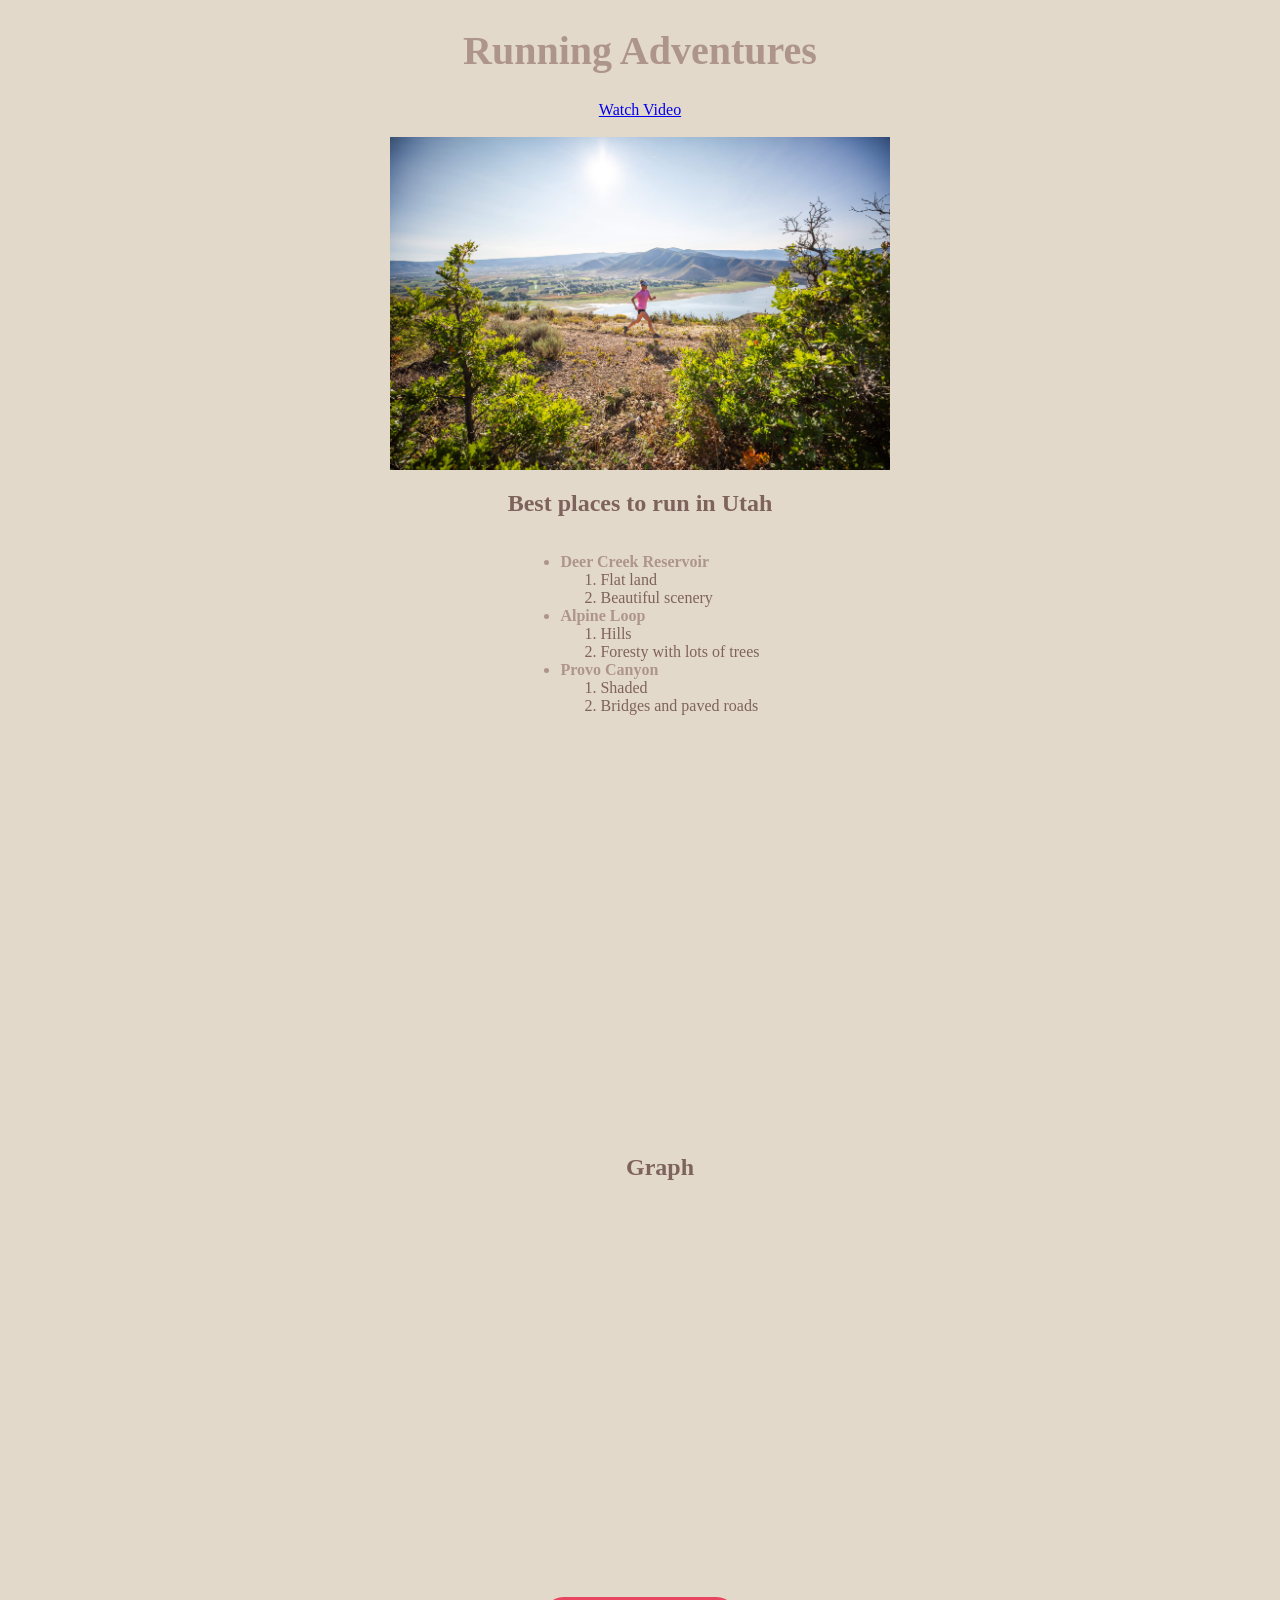
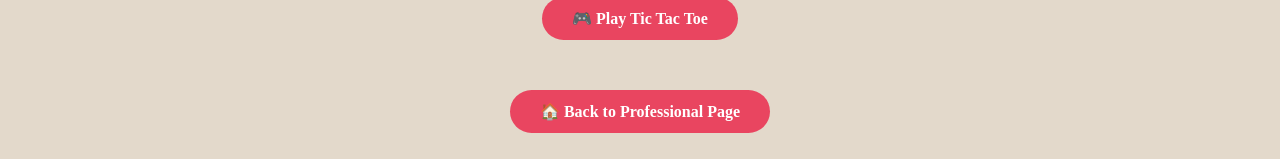
<file: fromScratch.html>
<!DOCTYPE html>
<html lang="en">
<head>
    <meta charset="UTF-8">
    <meta name="viewport" content="width=device-width, initial-scale=1.0">
    <title>Running</title>
    <link href="css/myStyles.css" rel="stylesheet"/>
        <style>
        body {
            text-align: center;
        }

        ul, ol {
            display: inline-block;
            text-align: left;
        }

        img {
            display: block;
            margin: 0 auto;
        }

        #video {
            display: flex;
            justify-content: center;
        }

        nav {
            text-align: center;
        }
    </style>
</head>
<body>
    <div class="first">
        <h1>Running Adventures</h1>
    </div>
        
    <!-- Navigation Links (the clickable anchors) -->
    <nav>
        <a href="#video">Watch Video</a>
    </nav>

    <br>
    <img src="assets/img/running pic.jpg" alt="Trail runner" width="500">

    <div class="second">
    <h2>Best places to run in Utah</h2>
    </div>

    <ul>
        <!-- Anchor targets using id="" -->
         <div class="third">
        <li id="deer-creek">Deer Creek Reservoir</li>
        </div>
        <ol>
            <div class="sixth">
            <li>Flat land</li>
            <li>Beautiful scenery</li>
            </div>
        </ol>
        <br>
        <div class="fourth">
        <li id="alpine-loop">Alpine Loop</li>
        </div>
        <ol>
            <div class="seventh">
            <li>Hills</li>
            <li>Foresty with lots of trees</li>
            </div>
        </ol>
        <br>
        <div class="fifth">
        <li id="provo-canyon">Provo Canyon</li>
        </div>
        <ol>
            <div class="eighth">
            <li>Shaded</li>
            <li>Bridges and paved roads</li>
            </div>
        </ol>
    </ul>
<br><br>
    <!-- Anchor target on the video -->
    <div id="video">
        <iframe
          width="560"
          height="315"
          src="https://www.youtube.com/embed/n4d8qMF5XN0"
          title="YouTube video player"
          frameborder="0"
          allow="accelerometer; autoplay; clipboard-write; encrypted-media; gyroscope; picture-in-picture; web-share"
          allowfullscreen>
        </iframe>
    </div>
<br><br><br>
    <ul>
        <div class="tenth">
        <h2>Graph</h2>
        </div>
    </ul>
<div style="display: flex; justify-content: center; padding: 20px;">
    <div style="width: 500px; height: 321px; overflow: hidden;">
        <div style="transform: scale(0.3125); transform-origin: top left; width: 1600px; height: 1027px;">
            <div class='tableauPlaceholder' id='viz1776141116504' style='position: relative'>
                <noscript>
                    <a href='#'>
                        <img alt='Masters' src='https://public.tableau.com/static/images/Th/TheMastersChampions/Masters/1_rss.png' style='border: none' />
                    </a>
                </noscript>
                <object class='tableauViz' style='display:none;'>
                    <param name='host_url' value='https%3A%2F%2Fpublic.tableau.com%2F' />
                    <param name='embed_code_version' value='3' />
                    <param name='site_root' value='' />
                    <param name='name' value='TheMastersChampions&#47;Masters' />
                    <param name='tabs' value='no' />
                    <param name='toolbar' value='yes' />
                    <param name='static_image' value='https://public.tableau.com/static/images/Th/TheMastersChampions/Masters/1.png' />
                    <param name='animate_transition' value='yes' />
                    <param name='display_static_image' value='yes' />
                    <param name='display_spinner' value='yes' />
                    <param name='display_overlay' value='yes' />
                    <param name='display_count' value='yes' />
                    <param name='language' value='en-US' />
                </object>
            </div>
        </div>
    </div>
</div>

<script type='text/javascript'>
    var divElement = document.getElementById('viz1776141116504');
    var vizElement = divElement.getElementsByTagName('object')[0];
    vizElement.style.width = '1600px';   /* Must match the original viz size */
    vizElement.style.height = '1027px';  /* Must match the original viz size */
    var scriptElement = document.createElement('script');
    scriptElement.src = 'https://public.tableau.com/javascripts/api/viz_v1.js';
    vizElement.parentNode.insertBefore(scriptElement, vizElement);
</script>

<!-- In your <head> or stylesheet -->
<style>
    .game-btn {
        display: inline-block;
        background-color: #e94560;
        color: white;
        padding: 12px 30px;
        text-decoration: none;
        border-radius: 50px;
        font-weight: 600;
        margin-top: 20px;
    }

    .game-btn:hover {
        background-color: #c23152;
    }
</style>

<!-- In your <body> where you want the button -->
<a href="tictactoe.html" class="game-btn">🎮 Play Tic Tac Toe</a>
<div style="text-align: center; margin-top: 30px;">
    <a href="index.html" class="game-btn">🏠 Back to Professional Page</a>
    <br><br>
</div>
</body>
</html>
</file>
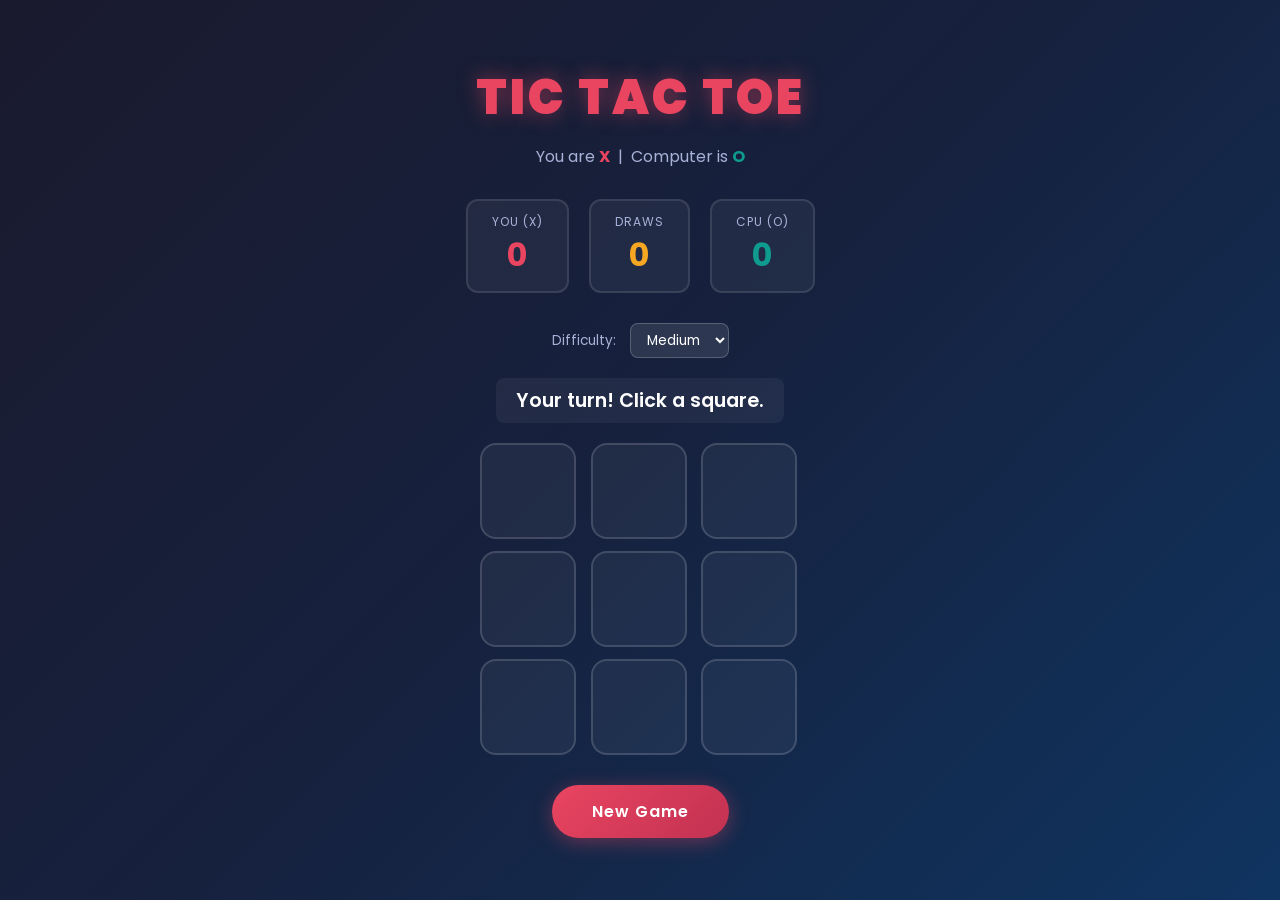
<file: tictactoe.html>
<!DOCTYPE html>
<html lang="en">
<head>
    <meta charset="UTF-8">
    <meta name="viewport" content="width=device-width, initial-scale=1.0">
    <title>Tic Tac Toe</title>
    <style>
        @import url('https://fonts.googleapis.com/css2?family=Poppins:wght@400;600;700;900&display=swap');

        * {
            margin: 0;
            padding: 0;
            box-sizing: border-box;
        }

        body {
            font-family: 'Poppins', sans-serif;
            background: linear-gradient(135deg, #1a1a2e, #16213e, #0f3460);
            min-height: 100vh;
            display: flex;
            justify-content: center;
            align-items: center;
        }

        .container {
            text-align: center;
            padding: 30px;
        }

        h1 {
            color: #e94560;
            font-size: 3rem;
            font-weight: 900;
            margin-bottom: 10px;
            text-shadow: 0 0 20px rgba(233, 69, 96, 0.5);
            letter-spacing: 3px;
        }

        .subtitle {
            color: #a8b2d8;
            font-size: 1rem;
            margin-bottom: 30px;
        }

        .scoreboard {
            display: flex;
            justify-content: center;
            gap: 20px;
            margin-bottom: 30px;
        }

        .score-box {
            background: rgba(255, 255, 255, 0.05);
            border: 2px solid rgba(255, 255, 255, 0.1);
            border-radius: 12px;
            padding: 12px 24px;
            color: white;
            min-width: 100px;
        }

        .score-box .label {
            font-size: 0.75rem;
            color: #a8b2d8;
            text-transform: uppercase;
            letter-spacing: 1px;
        }

        .score-box .score {
            font-size: 2rem;
            font-weight: 700;
        }

        .score-box.player .score { color: #e94560; }
        .score-box.computer .score { color: #0f9b8e; }
        .score-box.draws .score { color: #f5a623; }

        .status {
            color: white;
            font-size: 1.2rem;
            font-weight: 600;
            margin-bottom: 20px;
            min-height: 35px;
            background: rgba(255,255,255,0.05);
            border-radius: 8px;
            padding: 8px 20px;
            display: inline-block;
        }

        .board {
            display: grid;
            grid-template-columns: repeat(3, 1fr);
            gap: 12px;
            width: 320px;
            margin: 0 auto 30px auto;
        }

        .cell {
            width: 96px;
            height: 96px;
            background: rgba(255, 255, 255, 0.05);
            border: 2px solid rgba(255, 255, 255, 0.15);
            border-radius: 16px;
            display: flex;
            justify-content: center;
            align-items: center;
            font-size: 2.8rem;
            font-weight: 900;
            cursor: pointer;
            transition: all 0.2s ease;
            user-select: none;
        }

        .cell:hover:not(.taken) {
            background: rgba(255, 255, 255, 0.12);
            border-color: rgba(233, 69, 96, 0.5);
            transform: scale(1.05);
        }

        .cell.x {
            color: #e94560;
            text-shadow: 0 0 15px rgba(233, 69, 96, 0.7);
        }

        .cell.o {
            color: #0f9b8e;
            text-shadow: 0 0 15px rgba(15, 155, 142, 0.7);
        }

        .cell.winner {
            background: rgba(255, 255, 255, 0.15);
            border-color: #f5a623;
            box-shadow: 0 0 20px rgba(245, 166, 35, 0.4);
            animation: pulse 0.6s ease infinite alternate;
        }

        .cell.taken {
            cursor: default;
        }

        @keyframes pulse {
            from { transform: scale(1); }
            to { transform: scale(1.08); }
        }

        .btn {
            background: linear-gradient(135deg, #e94560, #c23152);
            color: white;
            border: none;
            padding: 14px 40px;
            font-size: 1rem;
            font-weight: 600;
            font-family: 'Poppins', sans-serif;
            border-radius: 50px;
            cursor: pointer;
            transition: all 0.2s ease;
            letter-spacing: 1px;
            box-shadow: 0 4px 20px rgba(233, 69, 96, 0.4);
        }

        .btn:hover {
            transform: translateY(-2px);
            box-shadow: 0 6px 25px rgba(233, 69, 96, 0.6);
        }

        .btn:active {
            transform: translateY(0);
        }

        .difficulty {
            margin-bottom: 20px;
        }

        .difficulty label {
            color: #a8b2d8;
            font-size: 0.85rem;
            margin-right: 10px;
        }

        .difficulty select {
            background: rgba(255,255,255,0.1);
            color: white;
            border: 1px solid rgba(255,255,255,0.2);
            padding: 6px 12px;
            border-radius: 8px;
            font-family: 'Poppins', sans-serif;
            font-size: 0.85rem;
            cursor: pointer;
        }

        .difficulty select option {
            background: #1a1a2e;
            color: white;
        }
    </style>
</head>
<body>
    <div class="container">
        <h1>TIC TAC TOE</h1>
        <p class="subtitle">You are <strong style="color:#e94560;">X</strong> &nbsp;|&nbsp; Computer is <strong style="color:#0f9b8e;">O</strong></p>

        <div class="scoreboard">
            <div class="score-box player">
                <div class="label">You (X)</div>
                <div class="score" id="playerScore">0</div>
            </div>
            <div class="score-box draws">
                <div class="label">Draws</div>
                <div class="score" id="drawScore">0</div>
            </div>
            <div class="score-box computer">
                <div class="label">CPU (O)</div>
                <div class="score" id="computerScore">0</div>
            </div>
        </div>

        <div class="difficulty">
            <label>Difficulty:</label>
            <select id="difficulty">
                <option value="easy">Easy</option>
                <option value="medium" selected>Medium</option>
                <option value="hard">Hard</option>
            </select>
        </div>

        <div class="status" id="status">Your turn! Click a square.</div>

        <div class="board" id="board">
            <div class="cell" data-index="0"></div>
            <div class="cell" data-index="1"></div>
            <div class="cell" data-index="2"></div>
            <div class="cell" data-index="3"></div>
            <div class="cell" data-index="4"></div>
            <div class="cell" data-index="5"></div>
            <div class="cell" data-index="6"></div>
            <div class="cell" data-index="7"></div>
            <div class="cell" data-index="8"></div>
        </div>

        <button class="btn" onclick="resetGame()">New Game</button>
    </div>

    <script>
        let board = Array(9).fill(null);
        let gameOver = false;
        let playerScore = 0;
        let computerScore = 0;
        let drawScore = 0;

        const winningCombos = [
            [0,1,2],[3,4,5],[6,7,8], // rows
            [0,3,6],[1,4,7],[2,5,8], // columns
            [0,4,8],[2,4,6]          // diagonals
        ];

        const cells = document.querySelectorAll('.cell');
        cells.forEach(cell => cell.addEventListener('click', handlePlayerClick));

        function handlePlayerClick(e) {
            const index = e.target.dataset.index;
            if (board[index] || gameOver) return;

            makeMove(index, 'X');

            if (!gameOver) {
                document.getElementById('status').textContent = "Computer is thinking...";
                setTimeout(computerMove, 400);
            }
        }

        function makeMove(index, player) {
            board[index] = player;
            const cell = document.querySelector(`[data-index="${index}"]`);
            cell.textContent = player;
            cell.classList.add(player.toLowerCase(), 'taken');

            const winner = checkWinner();
            if (winner) {
                highlightWinner(winner.combo);
                if (winner.player === 'X') {
                    playerScore++;
                    document.getElementById('playerScore').textContent = playerScore;
                    document.getElementById('status').textContent = "🎉 You win!";
                } else {
                    computerScore++;
                    document.getElementById('computerScore').textContent = computerScore;
                    document.getElementById('status').textContent = "💻 Computer wins!";
                }
                gameOver = true;
            } else if (board.every(cell => cell)) {
                drawScore++;
                document.getElementById('drawScore').textContent = drawScore;
                document.getElementById('status').textContent = "🤝 It's a draw!";
                gameOver = true;
            } else if (player === 'X') {
                document.getElementById('status').textContent = "Your turn! Click a square.";
            }
        }

        function computerMove() {
            if (gameOver) return;
            const difficulty = document.getElementById('difficulty').value;
            let index;

            if (difficulty === 'easy') {
                index = randomMove();
            } else if (difficulty === 'medium') {
                index = Math.random() < 0.5 ? bestMove() : randomMove();
            } else {
                index = bestMove();
            }

            makeMove(index, 'O');
            if (!gameOver) {
                document.getElementById('status').textContent = "Your turn! Click a square.";
            }
        }

        function randomMove() {
            const empty = board.map((v,i) => v === null ? i : null).filter(v => v !== null);
            return empty[Math.floor(Math.random() * empty.length)];
        }

        function bestMove() {
            // Check if computer can win
            for (let i = 0; i < 9; i++) {
                if (!board[i]) {
                    board[i] = 'O';
                    if (checkWinner()) { board[i] = null; return i; }
                    board[i] = null;
                }
            }
            // Block player from winning
            for (let i = 0; i < 9; i++) {
                if (!board[i]) {
                    board[i] = 'X';
                    if (checkWinner()) { board[i] = null; return i; }
                    board[i] = null;
                }
            }
            // Take center
            if (!board[4]) return 4;
            // Take a corner
            const corners = [0,2,6,8].filter(i => !board[i]);
            if (corners.length) return corners[Math.floor(Math.random() * corners.length)];
            // Take any side
            return randomMove();
        }

        function checkWinner() {
            for (const combo of winningCombos) {
                const [a, b, c] = combo;
                if (board[a] && board[a] === board[b] && board[a] === board[c]) {
                    return { player: board[a], combo };
                }
            }
            return null;
        }

        function highlightWinner(combo) {
            combo.forEach(i => {
                document.querySelector(`[data-index="${i}"]`).classList.add('winner');
            });
        }

        function resetGame() {
            board = Array(9).fill(null);
            gameOver = false;
            cells.forEach(cell => {
                cell.textContent = '';
                cell.className = 'cell';
                cell.addEventListener('click', handlePlayerClick);
            });
            document.getElementById('status').textContent = "Your turn! Click a square.";
        }
    </script>
</body>
</html>
</file>
<file: css/myStyles.css>
body{
    background-color: rgb(227, 217, 203);
}

.first{
    font-size: 20px;
    font-family: Georgia, 'Times New Roman', Times, serif;
    font-display: block;
    color: rgba(68, 14, 14, 0.335);
}

.second{
    color: rgba(55, 13, 13, 0.586);
}

.third{
    font-weight: bold;
    color: rgba(68, 14, 14, 0.335);
}

.fourth{
    font-weight: bold;
    color: rgba(68, 14, 14, 0.335);
}

.fifth{
    font-weight: bold;
    color: rgba(68, 14, 14, 0.335);
}

.sixth{
    color: rgba(55, 13, 13, 0.586);
}

.seventh{
    color: rgba(55, 13, 13, 0.586);
}

.eighth{
    color: rgba(55, 13, 13, 0.586);
}

.tenth{
    color: rgba(55, 13, 13, 0.586);
}
</file>
